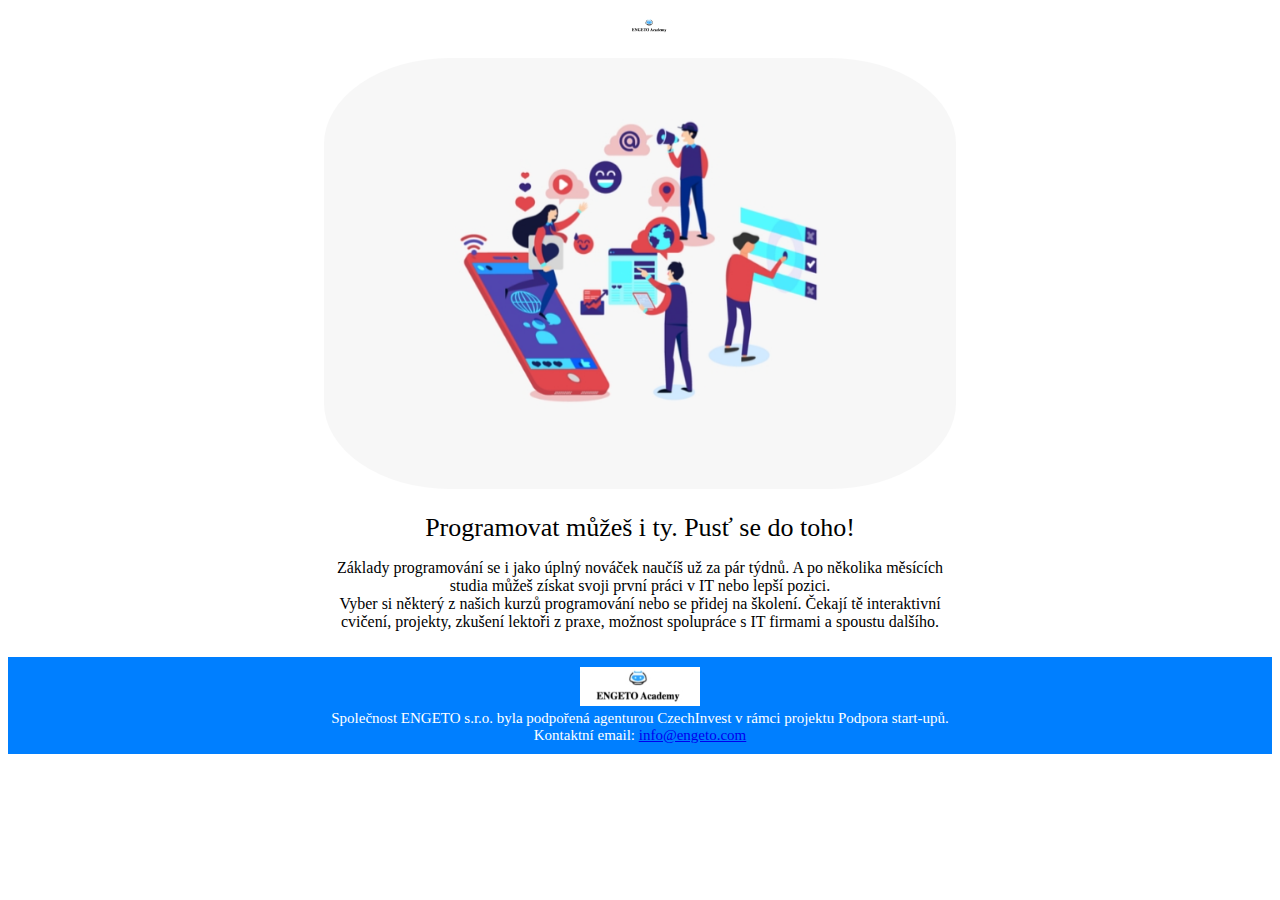
<file: Lekce 3 prezentační web/index.html>
<!DOCTYPE html>
<html lang="en">

<head>
  <meta charset="UTF-8">
  <meta name="viewport" content="width=device-width, initial-scale=1.0">
  <link href="style.css" rel="stylesheet" type="text/css">
  <title>Document</title>
</head>

<body>
  <div class="header">
    <img class="logo" src="images/screenshot-1705584576967.png" alt="engeto logo"></img>
    <div class="heading-logo">ENGETO Academy</div>
  </div>

  <div class="content">
    <img class="image" src="images/screenshot-1705584803459.png" alt=""> </img>
  </div>

  <div class="article">
    <div class="heading">
      Programovat můžeš i ty. Pusť se do toho!
    </div>
    <p>Základy programování se i jako úplný nováček naučíš už za pár týdnů. A po několika měsících studia můžeš získat
      svoji první práci v IT nebo lepší pozici. <br />
      Vyber si některý z našich kurzů programování nebo se přidej na školení. Čekají tě interaktivní cvičení, projekty,
      zkušení lektoři z praxe, možnost spolupráce s IT firmami a spoustu dalšího.</p>
  </div>

  <div class="footer">
    <img class="logo-czech-starter" src="images/screenshot-1705584576967.png" width="120" alt="Logo Czech Starter">
    <div>Společnost ENGETO s.r.o. byla podpořená agenturou CzechInvest v rámci projektu Podpora start-upů.</div>
    <div>Kontaktní email: <a href="mailto:info@engeto.cz">info@engeto.com</a></div>
  </div>

</body>

</html>
</file>
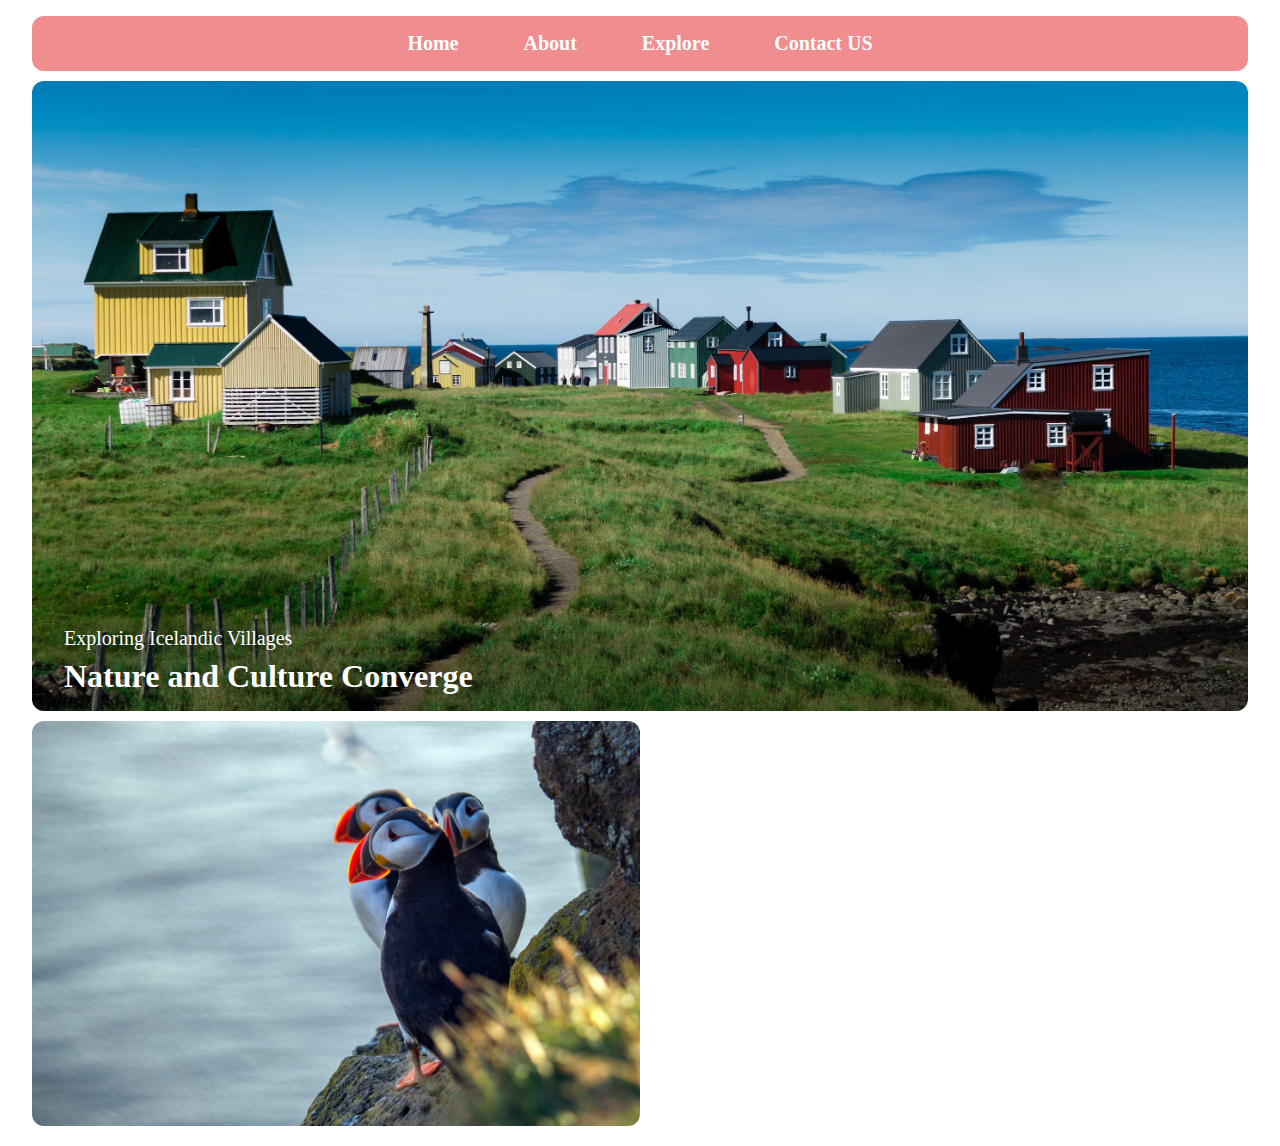
<file: NatureAndCulture_Engeto/index.html>
<!DOCTYPE html>
<html lang="cs">

<head>
    <meta charset="UTF-8">
    <meta name="viewport" content="width=device-width, initial-scale=1.0">
    <link href="style.css" rel="stylesheet" />
    <link rel="preconnect" href="https://fonts.googleapis.com" />
    <link rel="preconnect" href="https://fonts.gstatic.com" crossorigin />
    <link href="https://fonts.googleapis.com/css2?family=Inter:wght@400;500;700&family=Roboto&display=swap"
        rel="stylesheet" />
    <title>Hero</title>
</head>

<body>
    <!-- Navigace -->
    <nav>
        <ul>
            <li><a href="#">Home</a></li>
            <li><a href="#">About</a></li>
            <li><a href="#">Explore</a></li>
            <li><a href="#">Contact US</a></li>
        </ul>
        <img class="icon" src="images/PngItem_1608357.png">
    </nav>

    <!-- Hero section -->
    <div class="hero-section">
        <div class="hero-text">
            <div class="hero-subtitle">Exploring Icelandic Villages</div>
            <div class="hero-title">
                <h1>Nature and Culture Converge</h1>
            </div>
        </div>
    </div>



    <!-- image bird -->
    <div class="image-container">
        <img src="images/photo-1512419180521-2c5585bdf851.avif" alt="" bird>
    </div>
</body>

</html>
</file>
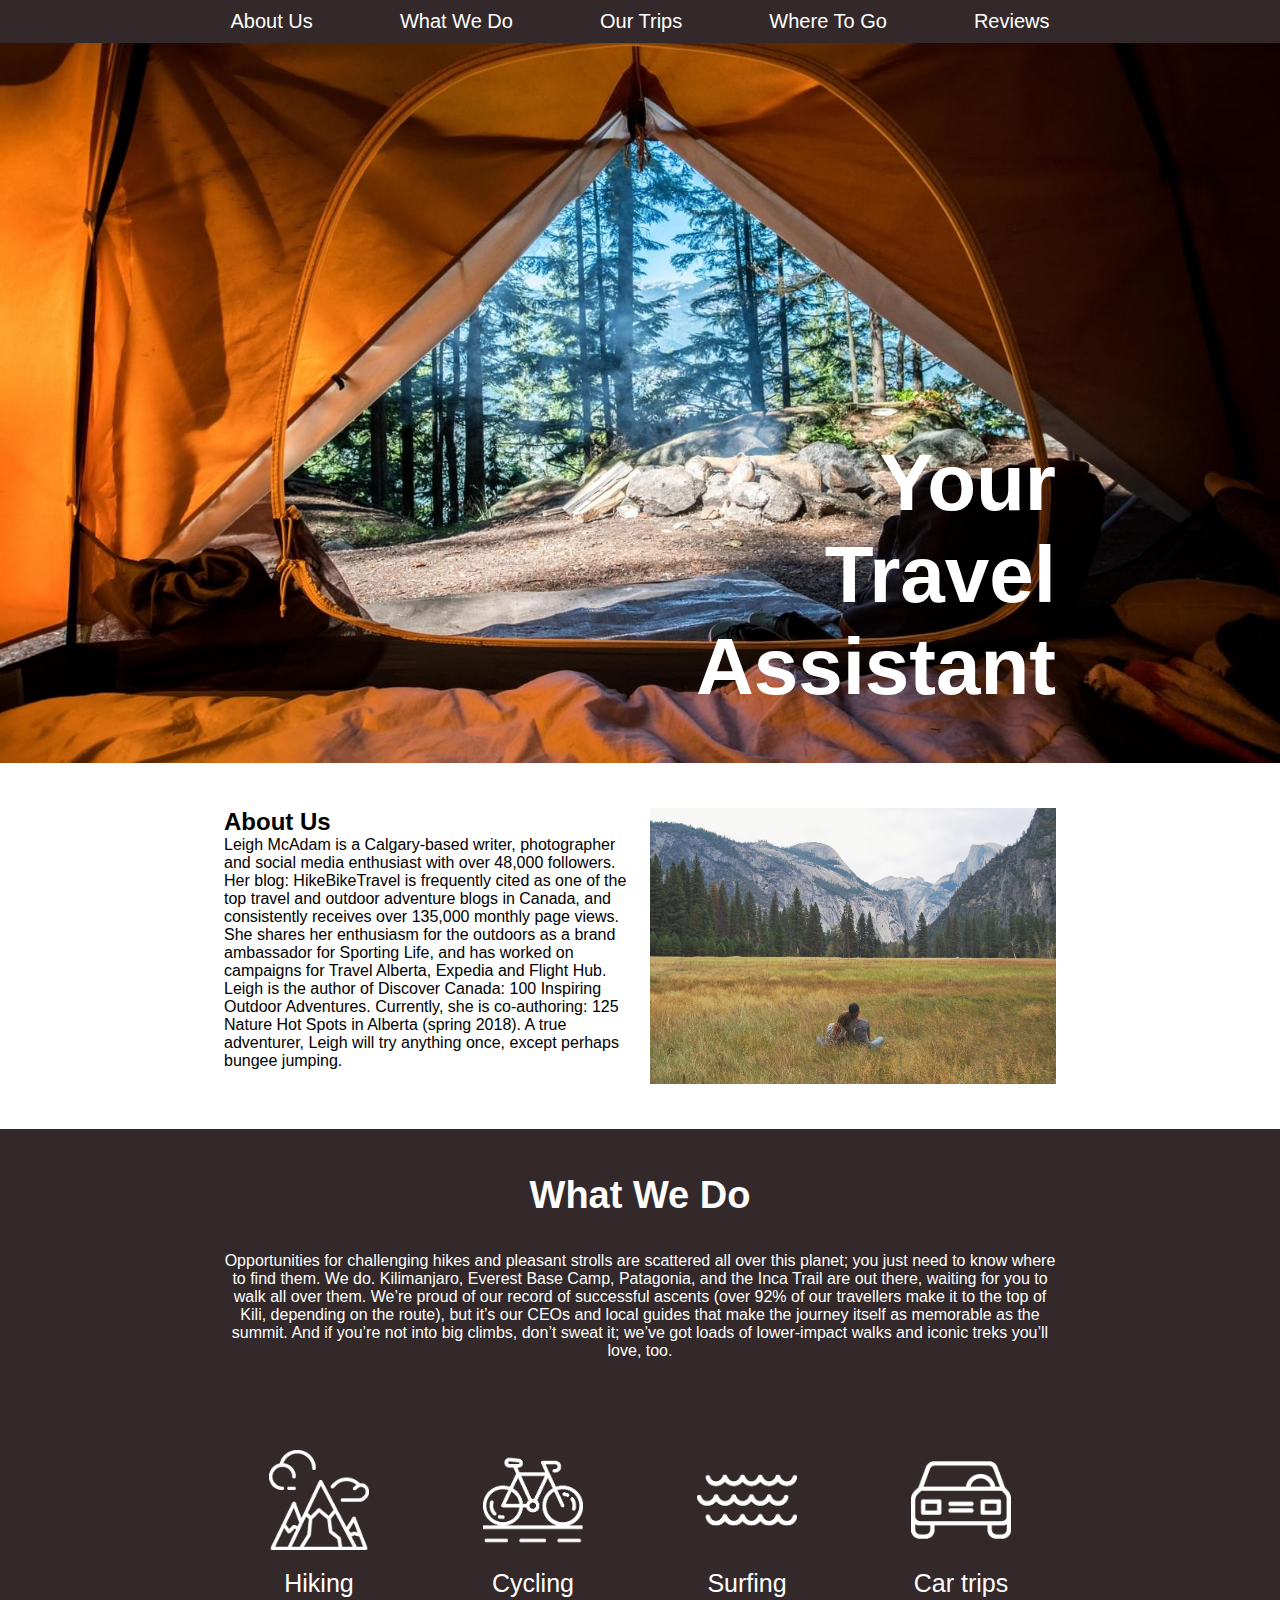
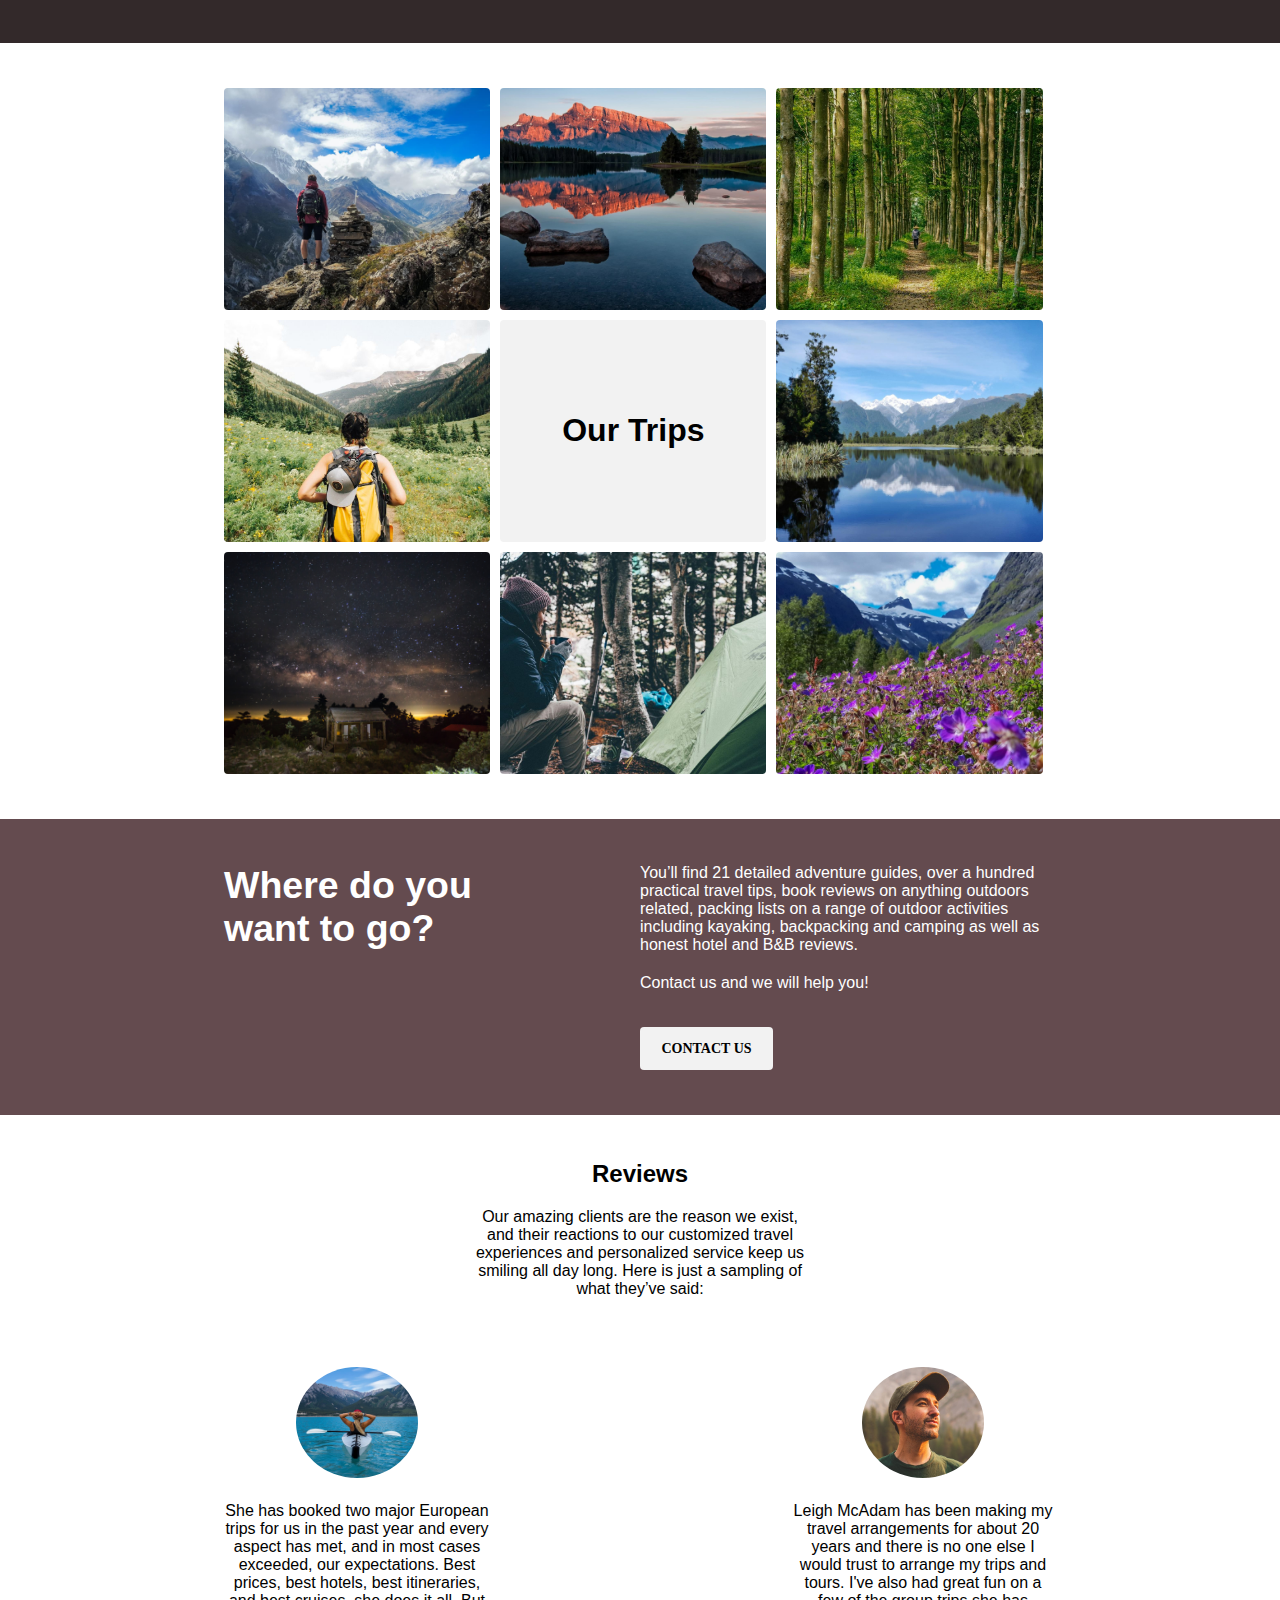
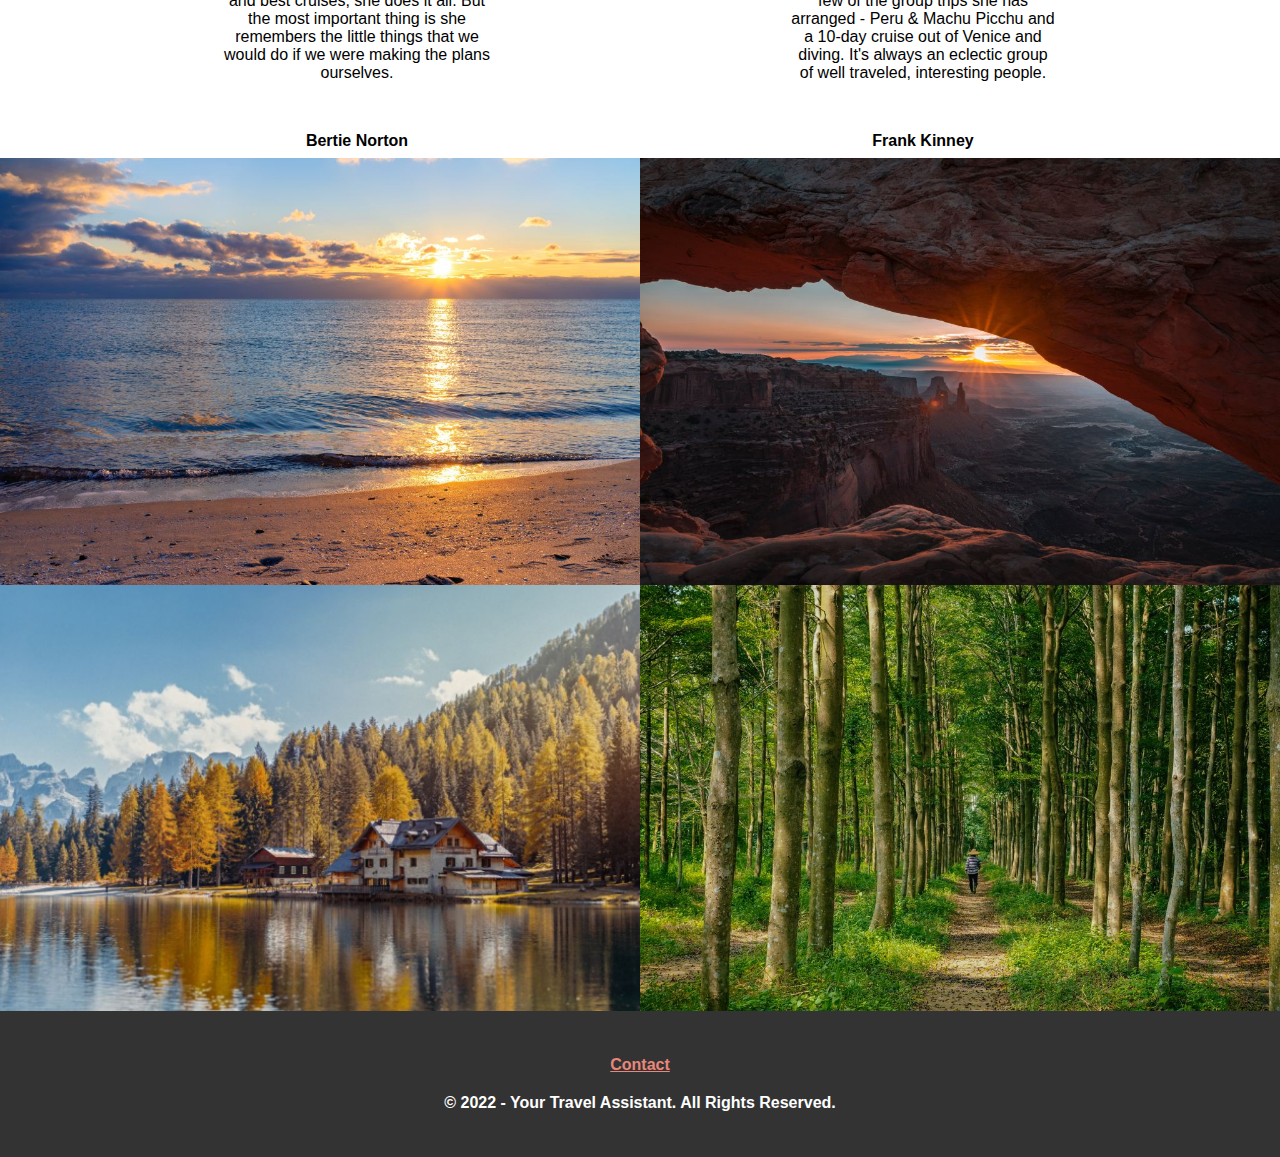
<file: YourTravelAssistant/index.html>
<!DOCTYPE html>
<html lang="en">
<!-- Lukáš Kaňka -->
<!-- lukas.kanka@outlook.cz -->
<!-- Lukáš K. -->

<head>
    <link rel="stylesheet" type="text/css" href="style.css">
    <meta charset="UTF-8">
    <meta name="viewport" content="width=device-width, initial-scale=1.0">
    <title>Document</title>
</head>

<div>

    <!-- Navigace -->
    <nav>
        <ul class="navigation" id="navigation">
            <li><a href="#about">About Us</a></li>
            <li><a href="#what-we-do">What We Do </a></li>
            <li><a href="#trips">Our Trips</a></li>
            <li><a href="#where">Where To Go</a></li>
            <li><a href="#reviews">Reviews</a></li>
        </ul>
        <img class="icon" src="icons/PngItem_1608357.png" alt="#">

    </nav>

    <!-- Hero section -->
    <header class="hero-section ">
        <div class="hero-text-wrapper">
            <h1 class="hero-text">Your <br>
                Travel <br>
                Assistant</h1>
        </div>
    </header>

    <!-- About Us -->
    <div class="content">
        <section class="about-section" id="about">
            <div class="about-section-wrapper">
                <div class="about-text">
                    <h2 class="h2-about">About Us</h2>
                    <p class="about-text-p">Leigh McAdam is a Calgary-based writer, photographer and social media
                        enthusiast with over
                        48,000
                        followers. Her blog: HikeBikeTravel is frequently cited as one of the top travel and outdoor
                        adventure blogs in Canada, and consistently receives over 135,000 monthly page views. She
                        shares
                        her enthusiasm for the outdoors as a brand ambassador for Sporting Life, and has worked on
                        campaigns for Travel Alberta, Expedia and Flight Hub. Leigh is the author of Discover
                        Canada:
                        100 Inspiring Outdoor Adventures. Currently, she is co-authoring: 125 Nature Hot Spots in
                        Alberta (spring 2018). A true adventurer, Leigh will try anything once, except perhaps
                        bungee
                        jumping.
                    </p>
                </div>
                <div class="about-img"><img class="about-img content-container"
                        src="images/anneliese-phillips-uv4-vl3liKM-unsplash.jpg" alt="#">
                </div>
            </div>
        </section>

        <!-- What We Do -->
        <section class="what-section" id="what-we-do">
            <div class="what-section-wrapper">
                <div class="what-text">
                    <h2 class="h2-what-we">What We Do</h2>
                    <p class="what-text-p">Opportunities for challenging hikes and pleasant strolls are scattered all
                        over this planet; you
                        just
                        need to know where to find them. We do. Kilimanjaro, Everest Base Camp, Patagonia, and the Inca
                        Trail are out there, waiting for you to walk all over them. We’re proud of our record of
                        successful
                        ascents (over 92% of our travellers make it to the top of Kili, depending on the route), but
                        it’s
                        our CEOs and local guides that make the journey itself as memorable as the summit. And if you’re
                        not
                        into big climbs, don’t sweat it; we’ve got loads of lower-impact walks and iconic treks you’ll
                        love,
                        too.</p>
                </div>

                <ul class="icon-what-section">
                    <li><img class="img-icons" src="icons/hiking-white.png " alt="#"><br>
                        <p class="icon-text">Hiking</p>

                    </li>
                    <li><img class="img-icons" src="icons/cycle-white.png" alt="#"><br>
                        <p class="icon-text">Cycling</p>
                    </li>
                    <li><img class="img-icons" src="icons/water-white.png" alt="#"><br>
                        <p class="icon-text">Surfing</p>
                    </li>
                    <li><img class="img-icons" src="icons/car-white.png" alt="#"><br>
                        <p class="icon-text">Car trips</p>
                    </li>
                </ul>
            </div>
        </section>

        <!-- Our Trips -->
        <section class="trips-section">
            <div class="trips-section-wrapper">
                <div class="images-trips-1 images-item "></div>
                <div class="images-trips-2 images-item "></div>
                <div class="images-trips-3 images-item "></div>
                <div class="images-trips-4 images-item "></div>
                <div class="text-trips images-item" id="trips">Our Trips</div>
                <div class="images-trips-5 images-item "></div>
                <div class="images-trips-6 images-item "></div>
                <div class="images-trips-7 images-item "></div>
                <div class="images-trips-8 images-item "></div>
            </div>
        </section>

        <!-- Where togo -->
        <section class="where-section" id="where">
            <div class="where-section-wrapper">
                <div class="where-text">

                    <div class="h2-where">
                        <h2 class="desktop">Where do you <br> want to go?</h2>
                        <h2 class="mobile">Where do you want to go?</h2>
                    </div>
                    <div class="where-text-div">
                        <p>
                            You’ll find 21 detailed adventure guides, over a hundred practical travel tips, book reviews
                            on
                            anything outdoors related, packing lists on a range of outdoor activities including
                            kayaking,
                            backpacking and camping as well as honest hotel and B&B reviews.
                        </p>
                        <p class="contact-text">Contact us and we will help you!</p>
                        <div class="contact-button">
                            <a href="#" class="contact-button-text">CONTACT US</a>
                        </div>
                    </div>
                </div>
            </div>
        </section>

        <!-- Reviews section -->
        <section class="reviews-section" id="reviews">
            <h2 class="h2-reviews">Reviews</h2>
            <div class="reviews-text">
                <p>Our amazing clients are the reason we exist, and their reactions to our
                    customized travel experiences
                    and personalized service keep us smiling all day long. Here is just a sampling of what they’ve said:
                </p>
            </div>
            <div class="reviews-card-wrapper">
                <div class="reviews-card">
                    <img src="images/kalen-emsley-kGSapVfg8Kw-unsplash.jpg" alt="#">
                    <div class="reviews-card-text">
                        She has booked two major European trips for us in the past year and every aspect has met, and
                        in
                        most cases exceeded, our expectations. Best prices, best hotels, best itineraries, and best
                        cruises, she does it all. But the most important thing is she remembers the little things
                        that
                        we would do if we were making the plans ourselves.
                        <div class="reviews-name">
                            Bertie Norton
                        </div>
                    </div>
                </div>
                <div class="reviews-card-1">
                    <img src="images/jeffrey-keenan-pUhxoSapPFA-unsplash.jpg" alt="#">
                    <div class="reviews-card-text">
                        Leigh McAdam has been making my travel arrangements for about 20 years and there is no one
                        else I would trust to arrange my trips and tours. I've also had great fun on a few of the
                        group trips she has arranged - Peru & Machu Picchu and a 10-day cruise out of Venice and
                        diving. It's always an eclectic group of well traveled, interesting people.
                        <div class="reviews-name">
                            Frank Kinney
                        </div>
                    </div>
                </div>
            </div>
        </section>

        <!-- Photo galery -->
        <section class="photo-gallery">
            <div class="photo-gallery-wrapper">
                <img class="picture-img" src="images/alexey-fedenkov-BaCZYH9RLmQ-unsplash.jpg" alt="picture-1">
                <img class="picture-img" src="images/omer-salom-LoijtQXXNhs-unsplash.jpg" alt="picture-2">
                <img class="picture-img" src="images/vincentiu-solomon-7MH4ped6_Mo-unsplash.jpg" alt="picture-3">
                <img class="picture-img" src="images/daniel-tseng-73lmMKhi2U8-unsplash.jpg" alt="picture-4">
            </div>
        </section>

        <!-- Footer -->
        <footer class="footer">
            <div class="footer-wrapper">
                <div class="footer-text">
                    <a class="footer-contact" href="#">Contact</a>
                    <div class="footer-text-div">
                        <p class="footer-text-p">
                            © 2022 - Your Travel Assistant. All Rights Reserved.
                        </p>


                    </div>
                </div>
            </div>
        </footer>
    </div>

</div>

</body>



</html>
</file>
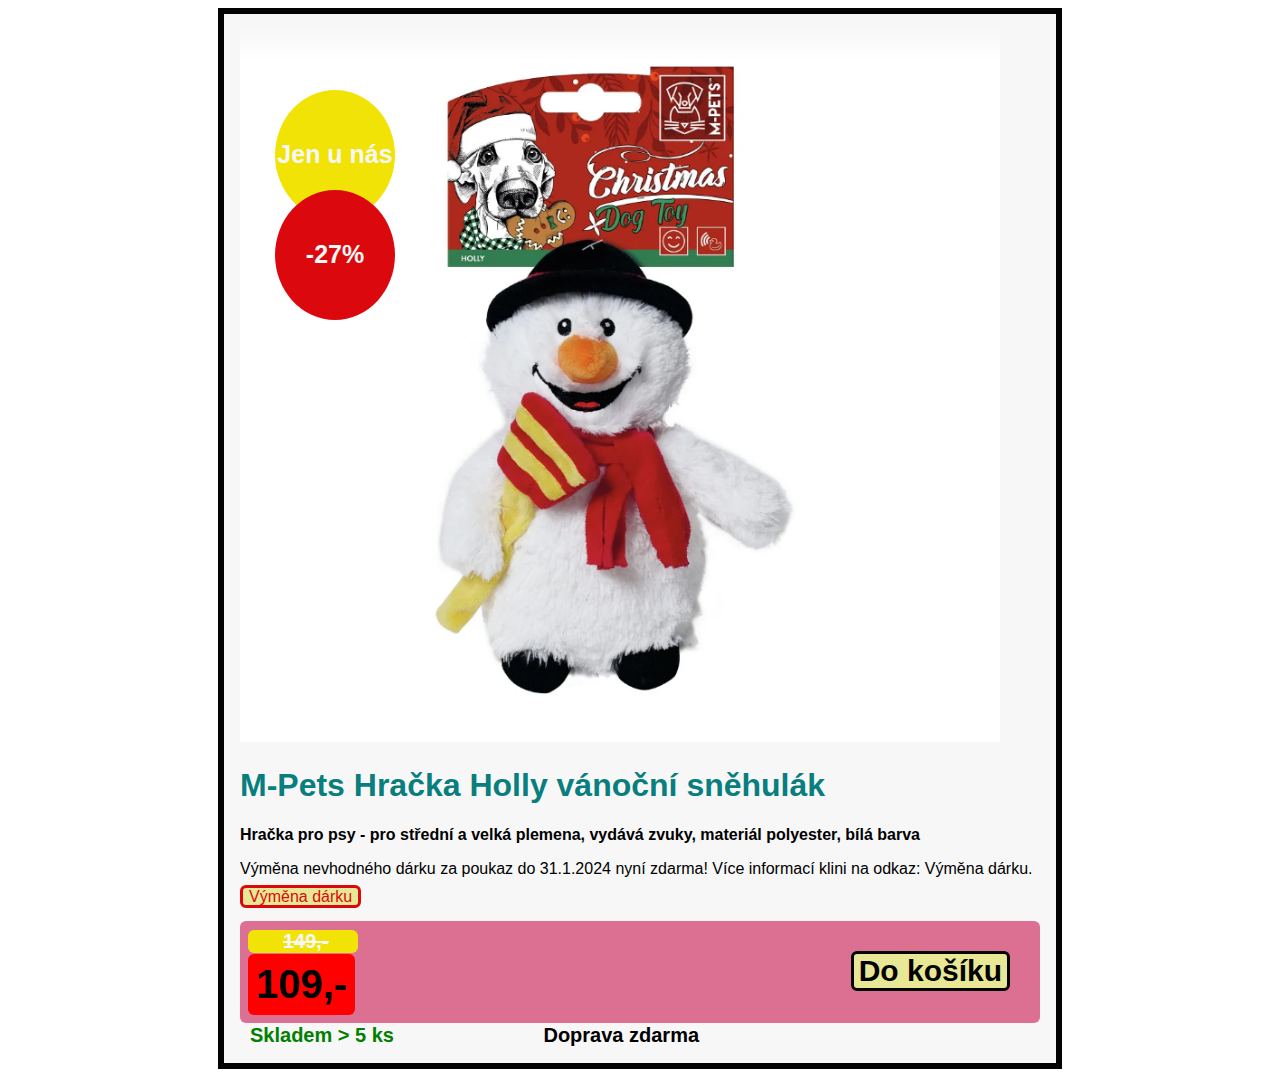
<file: karta-produktu oprv. po hodnocení/karta-produktu/index.html>
<!DOCTYPE html>
<html lang="cs">

<head>
    <meta keywords="Karta produktu, Sněhulák, Psí hračka">
    <meta charset="UTF-8">
    <meta name="viewport" content="width=device-width, initial-scale=1.0">
    <link rel="stylesheet" href="style.css">
    <title>Karta produktu</title>
</head>

<body>
    <!-- Product Card -->
    <div class="product-card">
        <!-- Product Labels -->
        <div class="whell">
            <span class="product-only">Jen u nás</span>
            <span class="discount-badge">-27%</span>
        </div>
        <!-- Product Image -->
        <div class="product-image-container">
            <img class="product-image" src="images/psi-hracka.png" />
        </div>

        <!-- Product Title -->
        <h1>M-Pets Hračka Holly vánoční sněhulák</h1>

        <!-- Product Description -->
        <p><strong>Hračka pro psy - pro střední a velká plemena, vydává zvuky, materiál polyester, bílá barva</strong>
        </p>

        <!-- Product Change Offer -->
        <div class="product-change">
            <div>Výměna nevhodného dárku za poukaz do 31.1.2024 nyní zdarma! Více informací klini na odkaz: Výměna
                dárku.
            </div>
            <div class="button-container">
                <a class="button" href="#">Výměna dárku</a>
            </div>
        </div>

        <!-- Product Price -->
        <div class="product-price-container">
            <p class="product-price-old">149,-</p>
            <span class="product-price">109,-</span>
            <span><a class="shopping-button" href="#">Do košíku</a></span>
        </div>

        <!-- Product Stock and Transport -->
        <span class="stock">Skladem > 5 ks</span>
        <span class="transport">Doprava zdarma</span>
    </div>
</body>

</html>
</file>
<file: Lekce 3 prezentační web/style.css>
.header {
  text-align: center;
  background-color: #fff;
  width: 100%;
  height: auto;
  padding: 10px;
}
.logo {
  width: 50px;
  display: inline-block;
}
.heading-logo {
  display: none;
}

.content {
  text-align: center;
  position: relative;
  margin: 0 auto;
  padding: 10px;
  width: 50%;
}

.image {
  width: 100%;
  height: auto;
  border-radius: 20%;
}

.button {
  position: absolute;
  bottom: 25px;
  right: 20px;
  background-color: green;
  color: #fff;
  padding: 10px;
  border-radius: 4px;
  cursor: pointer;
}

.article {
  text-align: center;
  width: 50%;
  margin: 0 auto;
  padding: 10px;
}
.heading {
  font-size: 26px;
  font-wight: 800;
}

.footer {
  font-size: 15px;
  text-align: center;
  background-color: #007fff;
  padding: 10px;
  color: #ffffff;
}

/* Mobilní zobrazení */

@media only screen and (max-width: 576px) {
  .heading-logo {
    /* šchovaný logo */
    display: block;
  }
}
</file>
<file: NatureAndCulture_Engeto/style.css>
:root {
  --my-white: #fff;
  --my-pink: #f08d8f;
}

* {
  margin: 0;
  padding: 0;
  box-sizing: border-box;
}

body {
  margin: 16px 32px;
}

.hero-section {
  height: 70vh;
  background-image: url(images/photo-1540503831458-3237544b2ce5.avif);
  background-size: cover;
  background-position: center;
  background-repeat: no-repeat;
  border-radius: 12px;
  margin-bottom: 10px;
  position: relative;
}

.hero-text {
  position: absolute;
  left: 32px;
  bottom: 16px;
  color: var(--my-white);
}

.hero-subtitle {
  font-size: 20px;
}
.hero-title {
  margin-top: 8px;
}

.icon {
  width: auto;
  height: auto;
  display: none;
  padding: 14px;
  margin-left: auto;
  /* display: flex; */
}
.icon img {
  width: 100%;
  height: 100%;
  /* display: flex; */
  /* align-items: center; */
}

.image-container {
  width: 50%;
}
.image-container img {
  width: 100%;
  height: 100%;
  border-radius: 12px;
}
nav {
  height: 55px;
  background-color: var(--my-pink);
  display: flex;
  justify-content: space-evenly;
  text-decoration: none;
  margin-bottom: 10px;
  border-radius: 12px;
}
nav a {
  color: var(--my-white);
  text-decoration: none;
  font-size: 20px;
  font-weight: bold;
  list-style-type: none;
}

ul {
  display: flex;
  list-style-type: none;
  gap: 65px;
  padding-top: 16px;
  padding-bottom: 16px;
}

/* Mobile - setting */

@media (max-width: 768px) {
  body {
    margin: 8px;
  }

  .hero-subtitle {
    font-size: 18px;
  }

  .hero-title {
    font-size: 14px;
  }

  .icon {
    display: block;
  }

  .image-container {
    width: 100%;
  }

  nav a {
    display: none;
  }
}
</file>
<file: YourTravelAssistant/style.css>
:root {
  --word-black: #000;
  --word-white: #fff;
  --link-one: #efa69d;
  --link-two: #e9877b;
  --background-one: #33292a;
  --background-two: #644b4f;
  --background-three: #333333;
  --background-four: #f2f2f2;
}

* {
  margin: 0;
  padding: 0;
  box-sizing: border-box;
}

body {
  font-family: "Roboto", sans-serif;
}

/* Navigace (horní menu) */
nav {
  padding: 10px;
  background-color: var(--background-one);
  font-size: 20px;
}
a {
  text-decoration: none;
  color: var(--word-white);
}

nav ul {
  list-style: none;
  display: flex;
  justify-content: space-between;
  flex-grow: 1;
}

.navigation {
  width: 65%;
  margin: 0 auto;
}

.icon {
  width: auto;
  height: 22px;
  display: none;
  margin-left: auto;
  margin-right: 12px;
}

.icon img {
  width: 100%;
  height: 100%;
}

@media (max-width: 768px) {
  .navigation {
    width: 90%;
    margin: 0 auto;
  }

  nav a {
    display: none;
  }

  .icon {
    display: block;
  }
}

/* Hero - section */
.hero-section {
  height: 80vh;
  background-image: url(images/scott-goodwill-y8Ngwq34_Ak-unsplash.jpg);
  background-size: cover;
  background-position: center;
  background-repeat: no-repeat;
}

.hero-text-wrapper {
  position: relative;
  width: 65%;
  margin: 0 auto;
  height: 100%;
}

.hero-text {
  color: var(--word-white);
  position: absolute;
  right: 0;
  bottom: 50px;
  font-size: 80px;
  text-align: right;
}

.h2-about {
  font-weight: 700;
}

@media (max-width: 768px) {
  .hero-text-wrapper {
    width: 90%;
    margin: 0 auto;
  }
  .hero-text {
    font-size: 35px;
    height: 80px;
    margin-bottom: 5px;
  }
}

/* About sekce */

.about-section {
  margin: 45px 0;
}

.about-section-wrapper {
  width: 65%;
  margin: 0 auto;
  display: flex;
  gap: 20px;
}

.about-text {
  flex: 1;
}

.about-img {
  flex: 1;
}
img {
  width: 100%;
  height: 100%;
  object-fit: cover;
}

@media (max-width: 768px) {
  .about-section-wrapper {
    flex-direction: column;
    width: 90%;
    margin: 0 auto;
  }

  .about-text {
    text-align: left;
  }

  .about-img {
    text-align: center;
  }

  .about-text-p {
    padding-top: 15px;
  }
}

/* What We Do */

.what-section {
  background-color: var(--background-one);
  color: var(--word-white);
}

.what-section-wrapper {
  width: 65%;
  margin: 0 auto;
}
.what-text {
  text-align: center;
}
.h2-what-we {
  font-size: 38px;
  text-align: center;
  padding-top: 45px;
  padding-bottom: 35px;
}

.where-text {
  text-align: center;
}
.icon-what-section {
  margin-top: 45px;
  padding: 45px;
  list-style: none;
  display: flex;
  justify-content: space-between;
  flex-grow: 1;
}

.img-icons {
  width: 100px;
  height: 100px;
  align-items: center;
}

.icon-text {
  text-align: center;
  padding-top: 15px;
  font-size: 25px;
}

@media (max-width: 768px) {
  .what-section-wrapper {
    width: 90%;
    margin: 0 auto;
  }

  .icon-what-section {
    flex-direction: column;
    align-items: center;
    text-align: center;
  }

  .img-icons {
    width: 80px;
    height: 80px;
    margin-top: 20px;
    align-items: center;
  }

  .icon-text {
    padding-top: 0px;
  }
}

/* Our Trips */

.trips-section {
  margin-top: 45px;
  margin-bottom: 45px;
}
.trips-section-wrapper {
  display: flex;
  flex-wrap: wrap;
  width: 65%;
  margin: auto;
  gap: 10px;
}

.images-item {
  height: 222px;
  width: 32%;
  flex-shrink: 1;
  border-radius: 4px;
}

.images-trips-1 {
  background-image: url(images/simon-english-48nerZQCHgo-unsplash.jpg);
  background-size: cover;
  background-position: center;
}

.images-trips-2 {
  background-image: url(images/james-wheeler-ZOA-cqKuJAA-unsplash.jpg);
  background-size: cover;
  background-position: center;
}

.images-trips-3 {
  background-image: url(images/daniel-tseng-73lmMKhi2U8-unsplash.jpg);
  background-size: cover;
  background-position: center;
}

.images-trips-4 {
  background-image: url(images/holly-mandarich-UVyOfX3v0Ls-unsplash.jpg);
  background-size: cover;
  background-position: center;
}

.text-trips {
  background-color: var(--background-four);
  color: var(--word-black);
  display: flex;
  justify-content: center;
  align-items: center;
  font-size: 32px;
  font-weight: 700;
}

.images-trips-5 {
  background-image: url(images/patrick-szylar-45bM3XGqnDE-unsplash.jpg);
  background-size: cover;
  background-position: center;
}

.images-trips-6 {
  background-image: url(images/chung-yee-tsang-wqxCKM0R6R8-unsplash.jpg);
  background-size: cover;
  background-position: center;
}

.images-trips-7 {
  background-image: url(images/julian-bialowas-ilkTnuMunP8-unsplash.jpg);
  background-size: cover;
  background-position: center;
}

.images-trips-8 {
  background-image: url(images/matej-drha-rbDzMcJsBkY-unsplash.jpg);
  background-size: cover;
  background-position: center;
}

@media (max-width: 768px) {
  .trips-section-wrapper {
    width: 90%;
    margin: 0 auto;
  }

  .images-item {
    width: 333px;
    height: 222px;
  }

  .text-trips {
    height: 80px;
  }
}

/* Where togo */
.where-section {
  background-color: var(--background-two);
  color: var(--word-white);
  display: flex;
}

.where-section-wrapper {
  width: 65%;
  margin: 0 auto;
  padding-top: 45px;
  padding-bottom: 45px;
  display: flex;
}

.where-text {
  display: flex;
}

.h2-where {
  flex: 1;
  font-size: 25px;
  width: 272px;
  height: 114px;
  text-align: left;
}

.where-text-div {
  flex: 1;
  width: 572;
  height: 201;
  text-align: left;
}

.contact-text {
  margin-top: 20px;
}

.contact-button {
  margin-top: 35px;
  background-color: var(--background-four);
  width: 133px;
  height: 43px;
  border-radius: 4px;
  text-align: center;
  line-height: 43px;
}

.contact-button-text {
  font-size: 14px;
  font-weight: 700;
  font-family: Inter;
  color: var(--word-black);
  display: block;
}
.mobile {
  display: none;
}

@media (max-width: 768px) {
  .where-section-wrapper {
    width: 90%;
    margin: 0 auto;
  }

  .where-text {
    flex-direction: column;
  }
  .desktop {
    display: none;
  }

  .mobile {
    display: block;
    font-size: 25px;
    margin-bottom: 25px;
  }
}

/* Reviews section */

.reviews-section {
  width: 65%;
  margin: 0 auto;
  margin-top: 45px;
  margin-bottom: 45px;
}
.h2-reviews {
  text-align: center;
  padding-bottom: 20px;
}
.reviews-text {
  width: 332px;
  height: 159px;
  text-align: center;
  margin: auto;
}

.reviews-card-wrapper {
  display: flex;
  align-items: center;
  justify-content: space-evenly;
  gap: 300px;
}

.reviews-card {
  width: 378.49px;
  height: 346px;
  text-align: center;
}

.reviews-card-1 {
  width: 378.49px;
  height: 346px;
  text-align: center;
}

.reviews-card img {
  width: 122.13px;
  height: 111px;
  border-radius: 50%;
}

.reviews-card-1 img {
  width: 122.13px;
  height: 111px;
  border-radius: 50%;
}

.reviews-card-text {
  margin-top: 20px;
}

.reviews-name {
  font-weight: 700;
  padding-top: 50px;
  height: 19px;
  align-items: center;
}

@media (max-width: 768px) {
  .reviews-section {
    width: 90%;
    margin: 0 auto;
  }

  .reviews-card-wrapper {
    flex-direction: column;
    width: 90%;
    margin: 0 auto;
    gap: 95px;
  }
  .reviews-card {
    width: 324px;
  }

  .reviews-card-1 {
    width: 324px;
  }

  .reviews-text {
    width: 263px;
  }

  .h2-reviews {
    padding-top: 40px;
  }

  .reviews-name {
    padding-bottom: 40px;
  }
}

/* Photo gallery */
.photo-gallery {
  /* display: flex; */
  /* flex-wrap: wrap; */
}
.photo-gallery-wrapper {
  display: flex;
  flex-wrap: wrap;
}

.picture-img {
  width: 100%;
  height: auto;
  display: block;
  object-fit: cover;
  max-width: 50%;
}

@media (max-width: 768px) {
  .photo-gallery-wrapper {
    flex-direction: column;
    margin-top: 100px;
  }
  .picture-img {
    max-width: 100%;
    height: 260px;
  }
}

/* Footer */
.footer-wrapper {
  background-color: var(--background-three);
  padding: 45px;
}

.footer-text {
  text-align: center;
}
.footer-contact {
  color: var(--link-two);
  text-decoration: underline;
  font-weight: 700;
}
.footer-text-p {
  padding-top: 20px;
  text-align: center;
  color: var(--word-white);
  font-weight: 700;
}

@media (max-width: 768px) {
  .footer-contact {
    font-size: 12px;
  }
  .footer-text-p {
    font-size: 10px;
  }
}
</file>
<file: karta-produktu oprv. po hodnocení/karta-produktu/style.css>
:root {
  --special-yellow: hsl(56, 94%, 49%);
  --special-yellow-2: rgb(231, 231, 149);
  --special-red-original: red;
  --special-red: #db090d;
  --special-black: #040303;
  --special-white: #f7f7f7;
  --special-green: rgb(0, 128, 0);
  --special-agua: rgb(8, 126, 126);
  --special-pink: palevioletred;
}
.product-card {
  position: relative;
  width: 450px;
  background-color: var(--special-white);
  padding: 16px;
  font-family: "Franklin Gothic Medium", "Arial Narrow", Arial, sans-serif;
  border: 6px solid var(--special-black);

  /* responzivita */
  width: calc(100% - 32px);
  max-width: 800px;
  margin: auto;
}

.whell {
  position: absolute;
}

.product-only {
  background-color: var(--special-yellow);
  position: absolute;
  border-radius: 50%;
  width: 120px;
  height: 80px;
  left: 35px;
  top: 60px;
  text-align: center;
  font-size: 25px;
  color: var(--special-white);
  font-weight: bold;
  padding-top: 50px;
}

.discount-badge {
  background-color: var(--special-red);
  position: absolute;
  border-radius: 50%;
  width: 120px;
  height: 80px;
  left: 35px;
  top: 160px;
  text-align: center;
  font-size: 25px;
  color: var(--special-white);
  font-weight: bold;
  padding-top: 50px;
}

.product-image {
  width: 95%;
  height: 90%;
}

h1 {
  color: var(--special-agua);
}

.button {
  color: var(--special-red);
  border-style: solid;
  text-decoration: none;
  padding-right: 6px;
  padding-left: 6px;
  border-radius: 6px;
  background-color: var(--special-yellow-2);
}
.product-price-container {
  padding: 8px;
  background-color: var(--special-pink);
  margin-bottom: 16px;
  position: relative;
  border-radius: 6px;
  top: 15px;
}

.product-price {
  font-weight: bold;
  font-size: 40px;
  display: inline-block;
  padding: 8px;
  background-color: var(--special-red-original);
  border-radius: 6px;
}

.product-price-old {
  font-size: 20px;
  color: var(--special-white);
  text-decoration: line-through;
  width: 75px;
  background-color: var(--special-yellow);
  margin-top: 1px;
  margin-bottom: 1px;
  padding-left: 35px;
  border-radius: 6px;
  font-weight: bold;
}

.shopping-button {
  color: var(--special-black);
  font-weight: bold;
  font-size: 30px;
  text-decoration: none;
  position: absolute;
  top: 30px;
  right: 30px;
  border-radius: 6px;
  background-color: var(--special-yellow-2);
  padding-left: 5px;
  padding-right: 5px;
  border-style: solid;
}

.stock {
  font-weight: bold;
  color: var(--special-green);
  font-size: 20px;
  padding: 10px;
}

.transport {
  padding-left: 135px;
  font-size: 20px;
  font-weight: bold;
}

.button-container {
  margin-top: 10px;
  /* margin-bottom: 15px; */
}

/* ˇMobily */
@media screen and (max-width: 600px) {
  body {
    width: calc(100% - 16px);
  }
}
</file>
